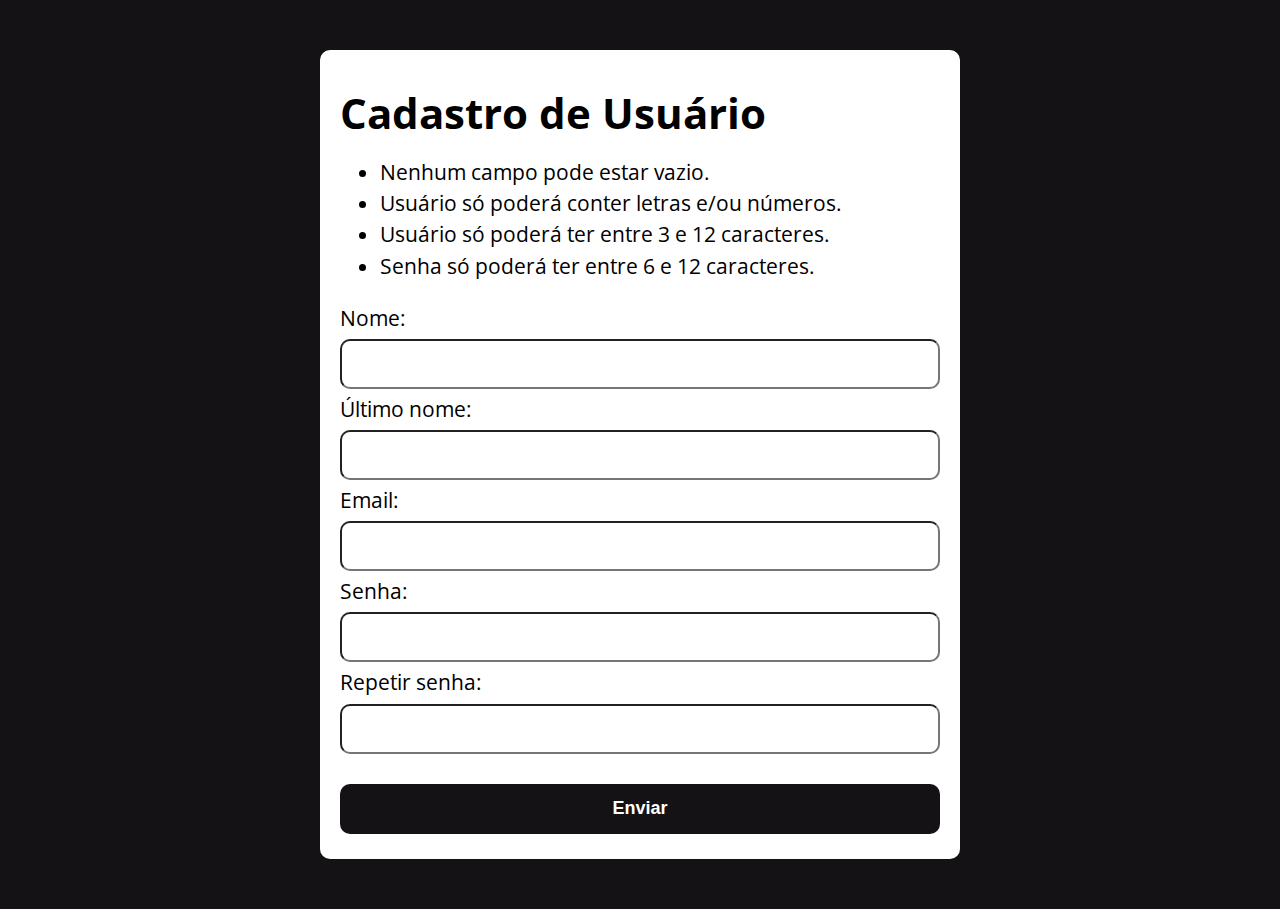
<file: HTML/formulário.html>
<!DOCTYPE html>
<html lang="en">

<head>
  <meta charset="UTF-8">
  <meta name="viewport" content="width=device-width, initial-scale=1.0">
  <link rel="stylesheet" type="text/css" href="/CSS/styleformulario.css" media="screen" />
  <title>Cadastro de Usuário</title>
</head>

<body>
  <section class="container">
    <h1>Cadastro de Usuário</h1>
    <ul>
      <li>Nenhum campo pode estar vazio.</li>
      <li>Usuário só poderá conter letras e/ou números.</li>
      <li>Usuário só poderá ter entre 3 e 12 caracteres.</li>
      <li>Senha só poderá ter entre 6 e 12 caracteres.</li>
    </ul>
    <form action="/" method="post" class="formulario">
      <label>Nome:</label>
      <input type="text" class="nome validar">
      <label>Último nome:</label>
      <input type="text" class="Sobrenome validar">
      <label>Email:</label>
      <input type="text" class="Usuário validar">
      <label>Senha:</label>
      <input type="password" class="Senha validar">
      <label>Repetir senha:</label>
      <input type="password" class="Repetir-senha validar">
      <button type="submit">Enviar</button>
    </form>
  </section>
  <script src="/Js/validação.js"></script>

</body>

</html>
</file>
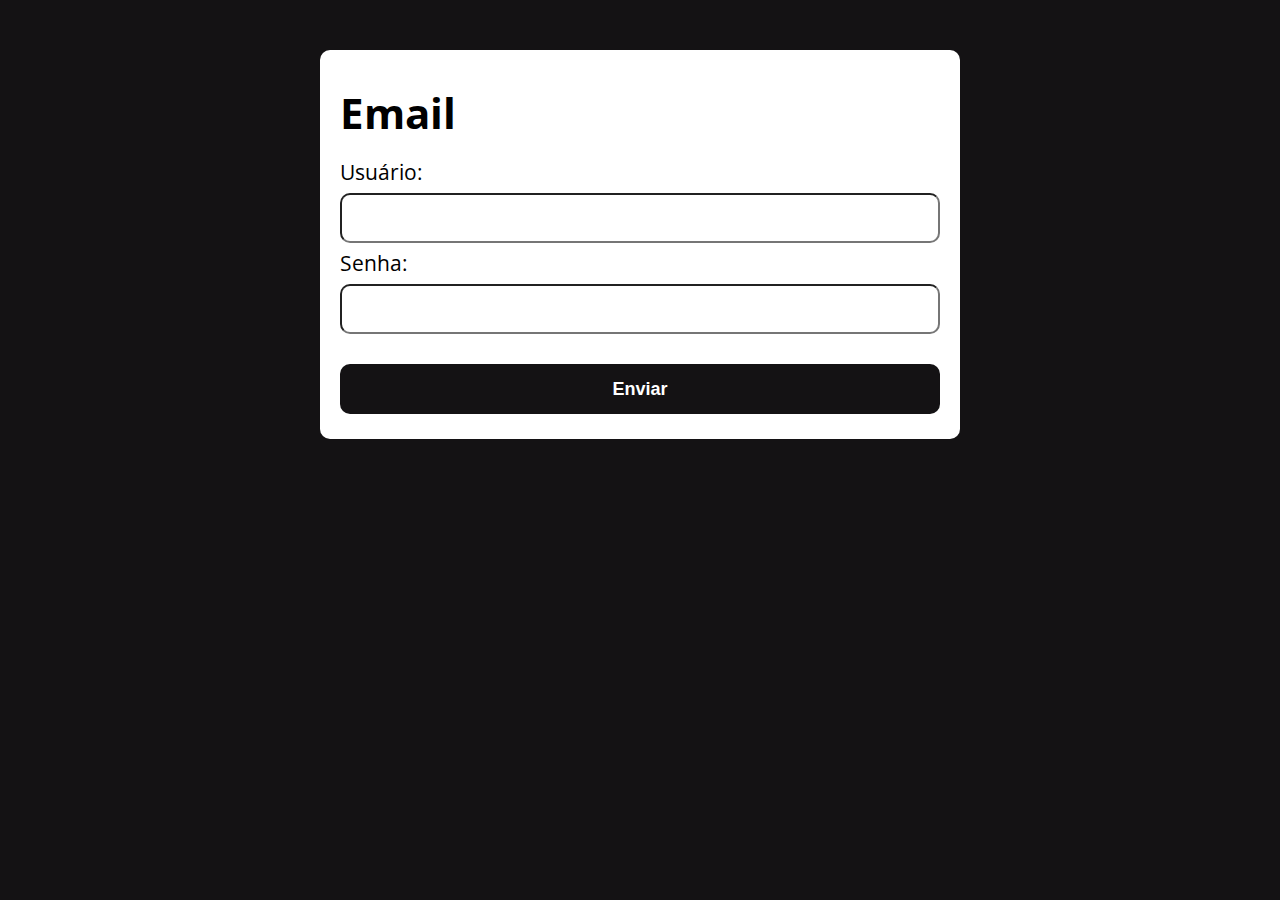
<file: HTML/login.html>
<!DOCTYPE html>
<html lang="en">

<head>
  <meta charset="UTF-8">
  <meta name="viewport" content="width=device-width, initial-scale=1.0">
  <link rel="stylesheet" type="text/css" href="/CSS/styleformulario.css" media="screen" />
  <title>Document</title>
</head>

<body>
  <section class="container">
    <h1 class="titulologin">Email</h1>
    <form action="/" method="post" class="formulario">

      <label>Usuário:</label>
      <input type="text" class="Usuário validar">
      <label>Senha:</label>
      <input type="password" class="Senha validar">
      <button type="submit">Enviar</button>
    </form>
  </section>
</body>

</html>
</file>
<file: CSS/styleformulario.css>
@import url('https://fonts.googleapis.com/css?family=Open+Sans:400,700&display=swap');

:root {
  --primary-color: rgb(20, 18, 20);
  --primary-color-darker: rgb(49, 9, 56);
}

* {
  box-sizing: border-box;
  outline: 0;
}

body {
  margin: 0;
  padding: 0;
  background: var(--primary-color);
  font-family: 'Open sans', sans-serif;
  font-size: 1.3em;
  line-height: 1.5em;
}

.container {
  max-width: 640px;
  margin: 50px auto;
  background: #fff;
  padding: 20px;
  border-radius: 10px;
}

form input,
form label,
form button {
  display: block;
  width: 100%;
  margin-bottom: 5px;
}

form input {
  border-radius: 10px;
  font-size: 24px;
  height: 50px;
  padding: 0 20px;
}

form input:focus {
  outline: 1px solid var(--primary-color);
}

form button {
  border: none;
  background: var(--primary-color);
  color: #fff;
  font-size: 18px;
  font-weight: 700;
  height: 50px;
  cursor: pointer;
  margin-top: 30px;
  border-radius: 10px;
}

form button:hover {
  background: var(--primary-color-darker);
}

.titulologin {
  left: 50%;
}
</file>
